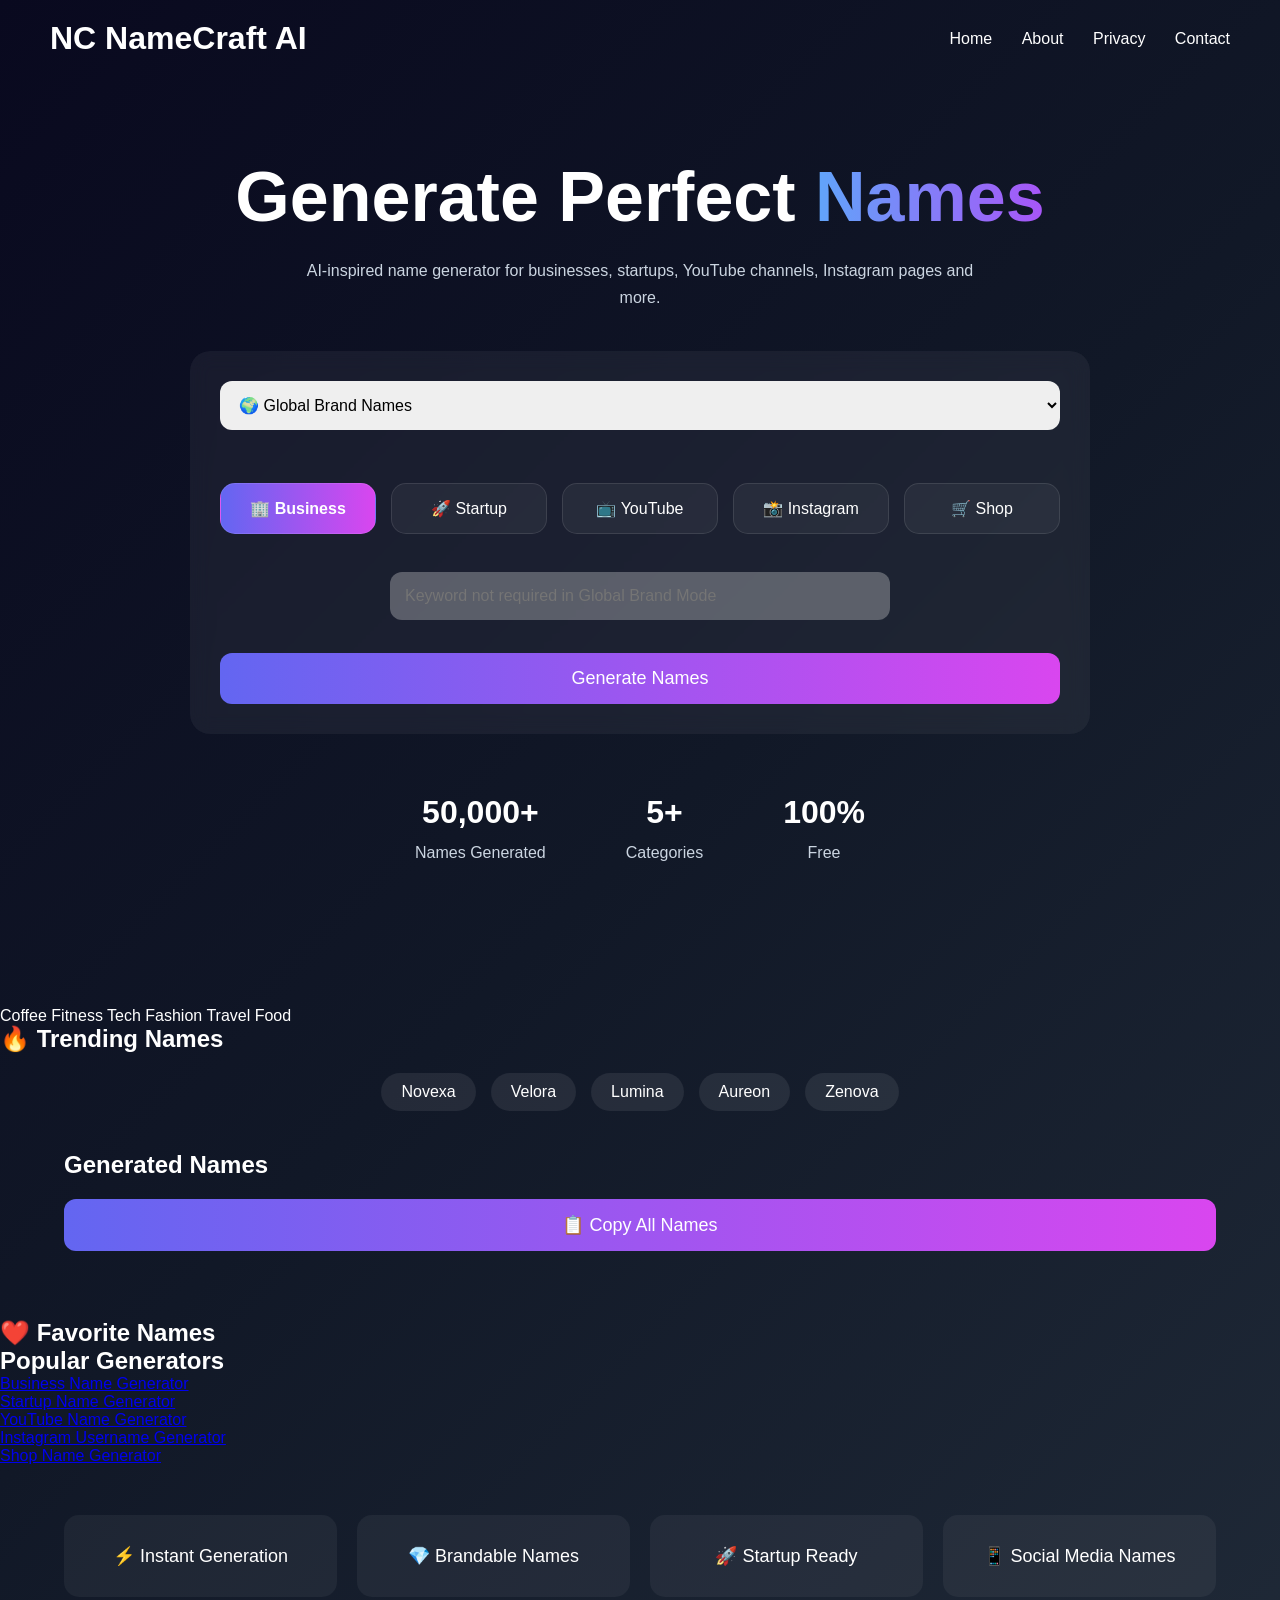
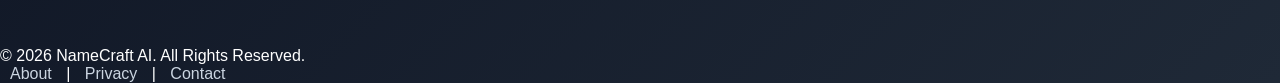
<file: index.html>
<!DOCTYPE html>
<html lang="en">

<head>
<meta charset="UTF-8">
<meta name="viewport" content="width=device-width, initial-scale=1.0">
<meta name="google-site-verification" content="78sPaWvS7OuBl8YLlcs16zp7XNU88V6QsdRBxDbYX8I" />
<title>
AI Business Name Generator | Startup, YouTube & Brand Names
</title>

<meta
name="description"
content="Generate unique business names, startup names, YouTube channel names and brand names instantly with NameCraft AI.">

<meta
name="keywords"
content="business name generator,startup name generator,brand name generator,youtube name generator">

<meta
name="robots"
content="index, follow">
<link rel="stylesheet" href="style.css">

<link rel="icon" href="favicon.ico">
</head>

<body>

<nav>

    <div class="logo">

    <span class="logo-icon">
    NC
    </span>

    <span>
    NameCraft AI
    </span>

    </div>

    <div class="menu">
        <a href="index.html">Home</a>
        <a href="pages/about.html">About</a>
        <a href="pages/privacy.html">Privacy</a>
        <a href="pages/contact.html">Contact</a>
    </div>

</nav>

<section class="hero">

    <h1>
        Generate Perfect <span>Names</span>
    </h1>

    <p>
        AI-inspired name generator for businesses,
        startups, YouTube channels, Instagram pages
        and more.
    </p>

    <div class="generator-box">

        <select id="mode">

            <option value="brand">
                🌍 Global Brand Names
            </option>

            <option value="keyword">
                🔑 Keyword Based Names
            </option>

        </select>

        <br><br>

        <div class="category-grid">

            <div class="category-card active"
                 data-category="Business">
                 🏢 Business
            </div>

            <div class="category-card"
                 data-category="Startup">
                 🚀 Startup
            </div>

            <div class="category-card"
                 data-category="YouTube">
                 📺 YouTube
            </div>

            <div class="category-card"
                 data-category="Instagram">
                 📸 Instagram
            </div>

            <div class="category-card"
                 data-category="Shop">
                 🛒 Shop
            </div>

        </div>

        <input
        type="hidden"
        id="category"
        value="Business">

        <br>

        <input
        type="text"
        id="keyword"
        placeholder="Enter keyword">

        <br><br>

        <button onclick="generateNames()">
            Generate Names
        </button>

    </div>
    <div class="stats">

        <div>
            <h2>50,000+</h2>
            <p>Names Generated</p>
        </div>

        <div>
            <h2>5+</h2>
            <p>Categories</p>
        </div>

        <div>
            <h2>100%</h2>
            <p>Free</p>
        </div>

    </div>


</section>

<div class="keyword-suggestions">

<span>Coffee</span>
<span>Fitness</span>
<span>Tech</span>
<span>Fashion</span>
<span>Travel</span>
<span>Food</span>

</div>

<section class="trending-section">

<h2>
🔥 Trending Names
</h2>

<div class="trending-list">

<span>Novexa</span>
<span>Velora</span>
<span>Lumina</span>
<span>Aureon</span>
<span>Zenova</span>

</div>

</section>

<section class="results-section">

    <h2>
        Generated Names
    </h2>

    <button onclick="copyAllNames()">

    📋 Copy All Names

    </button>

    <br><br>

    <div id="results"></div>

</section>

<section class="favorites-section">

    <h2>
        ❤️ Favorite Names
    </h2>

    <div id="favorites"></div>

</section>

<section class="seo-links">

<h2>Popular Generators</h2>

<ul>

<li>
<a href="pages/business-name-generator.html">
Business Name Generator
</a>
</li>

<li>
<a href="pages/startup-name-generator.html">
Startup Name Generator
</a>
</li>

<li>
<a href="pages/youtube-name-generator.html">
YouTube Name Generator
</a>
</li>

<li>
<a href="pages/instagram-name-generator.html">
Instagram Username Generator
</a>
</li>

<li>
<a href="pages/shop-name-generator.html">
Shop Name Generator
</a>
</li>

</ul>

</section>

<section class="features">

    <div class="feature-card">
        ⚡ Instant Generation
    </div>

    <div class="feature-card">
        💎 Brandable Names
    </div>

    <div class="feature-card">
        🚀 Startup Ready
    </div>

    <div class="feature-card">
        📱 Social Media Names
    </div>

</section>

<footer>

    <p>
        © 2026 NameCraft AI. All Rights Reserved.
    </p>

    <div>
        <a href="pages/about.html">About</a> |
        <a href="pages/privacy.html">Privacy</a> |
        <a href="pages/contact.html">Contact</a>
    </div>

</footer>

<script src="script.js"></script>

</body>
</html>
</file>
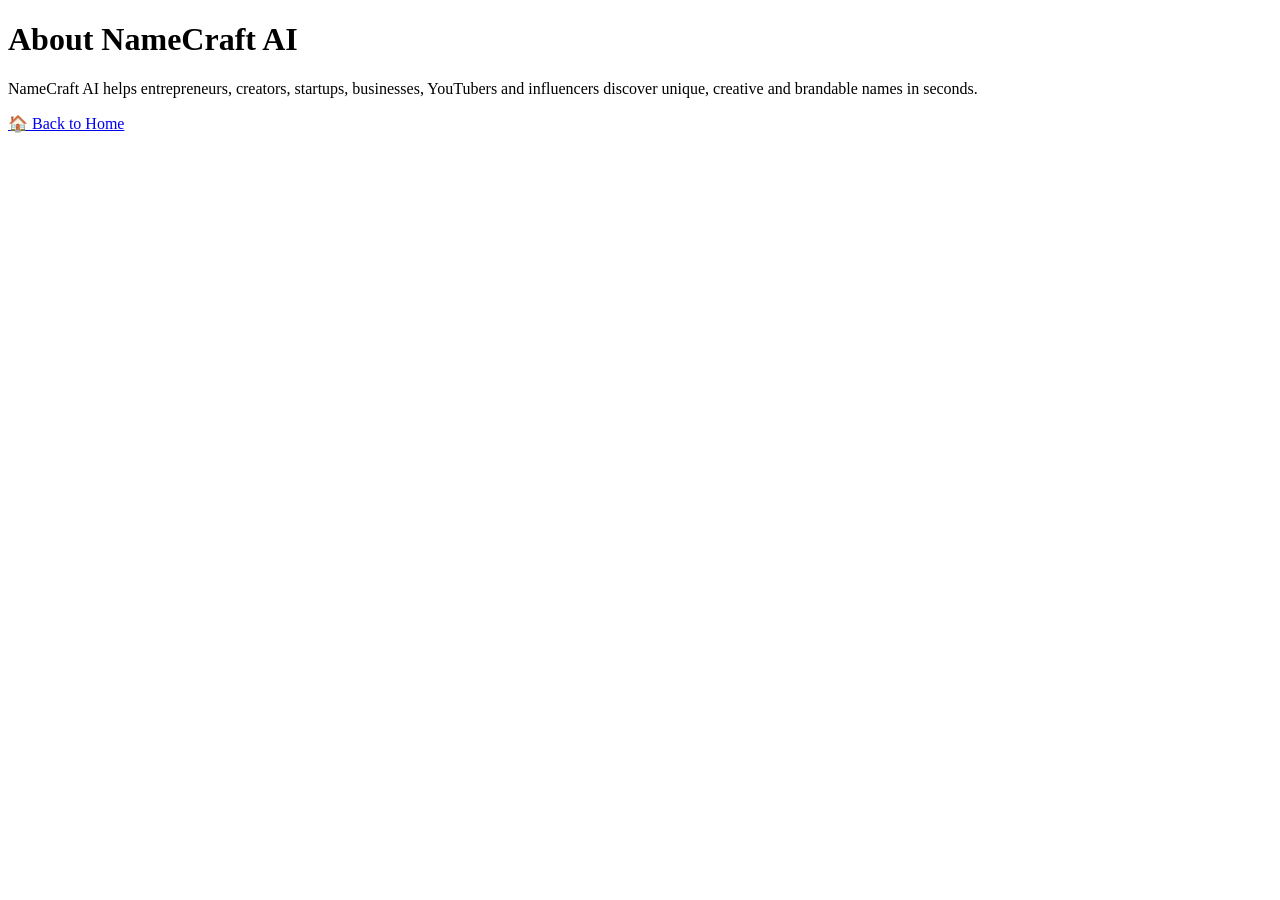
<file: pages/about.html>
<!DOCTYPE html>
<html>
<head>
<title>About - NameCraft AI</title>
</head>
<body>

<h1>About NameCraft AI</h1>

<p>
NameCraft AI helps entrepreneurs, creators, startups,
businesses, YouTubers and influencers discover unique,
creative and brandable names in seconds.
</p>

<a href="../index.html">🏠 Back to Home</a>

</body>
</html>
</file>
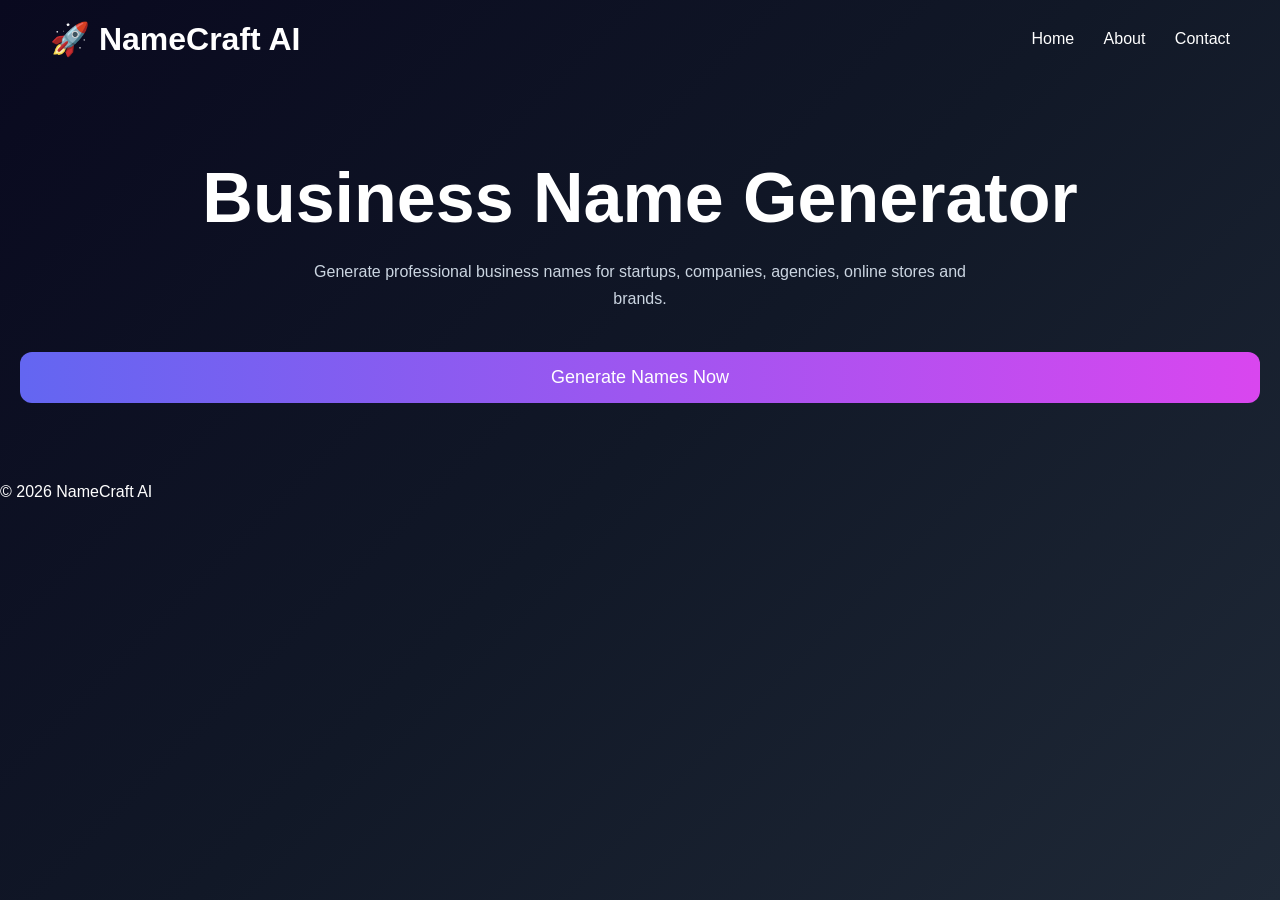
<file: pages/business-name-generator.html>
<!DOCTYPE html>
<html lang="en">

<head>

<meta charset="UTF-8">
<meta name="viewport" content="width=device-width, initial-scale=1.0">

<title>Business Name Generator | NameCraft AI</title>

<link rel="stylesheet" href="../style.css">

</head>

<body>

<nav>

<div class="logo">
🚀 NameCraft AI
</div>

<div class="menu">

<a href="../index.html">Home</a>
<a href="about.html">About</a>
<a href="contact.html">Contact</a>

</div>

</nav>

<section class="hero">

<h1>Business Name Generator</h1>

<p>
Generate professional business names for startups,
companies, agencies, online stores and brands.
</p>

<a href="../index.html">

<button>
Generate Names Now
</button>

</a>

</section>

<footer>

<p>
© 2026 NameCraft AI
</p>

</footer>

</body>

</html>
</file>
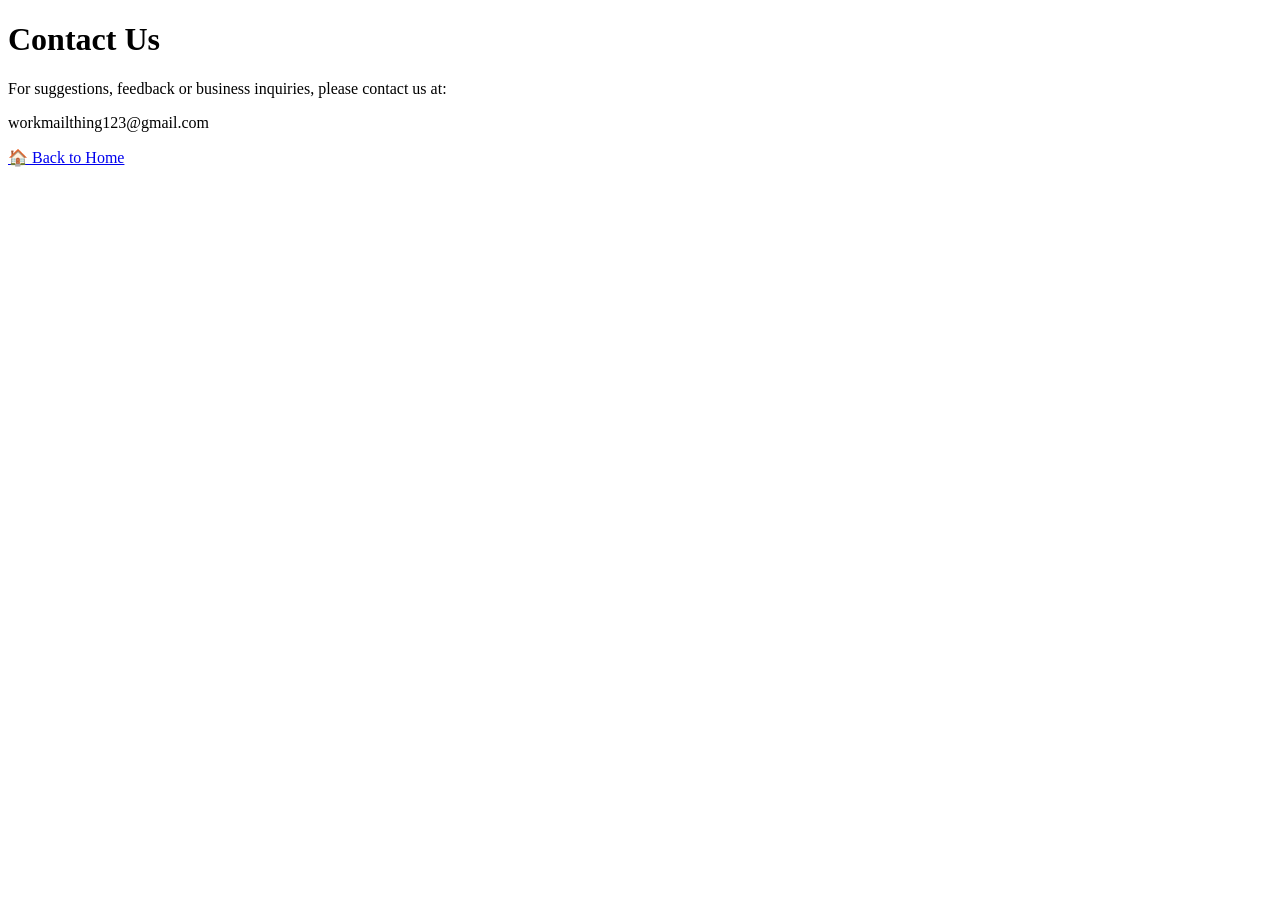
<file: pages/contact.html>
<!DOCTYPE html>
<html>
<head>
<title>Contact - NameCraft AI</title>
</head>
<body>

<h1>Contact Us</h1>

<p>
For suggestions, feedback or business inquiries,
please contact us at:
</p>

<p>
workmailthing123@gmail.com
</p>

<a href="../index.html">🏠 Back to Home</a>

</body>
</html>
</file>
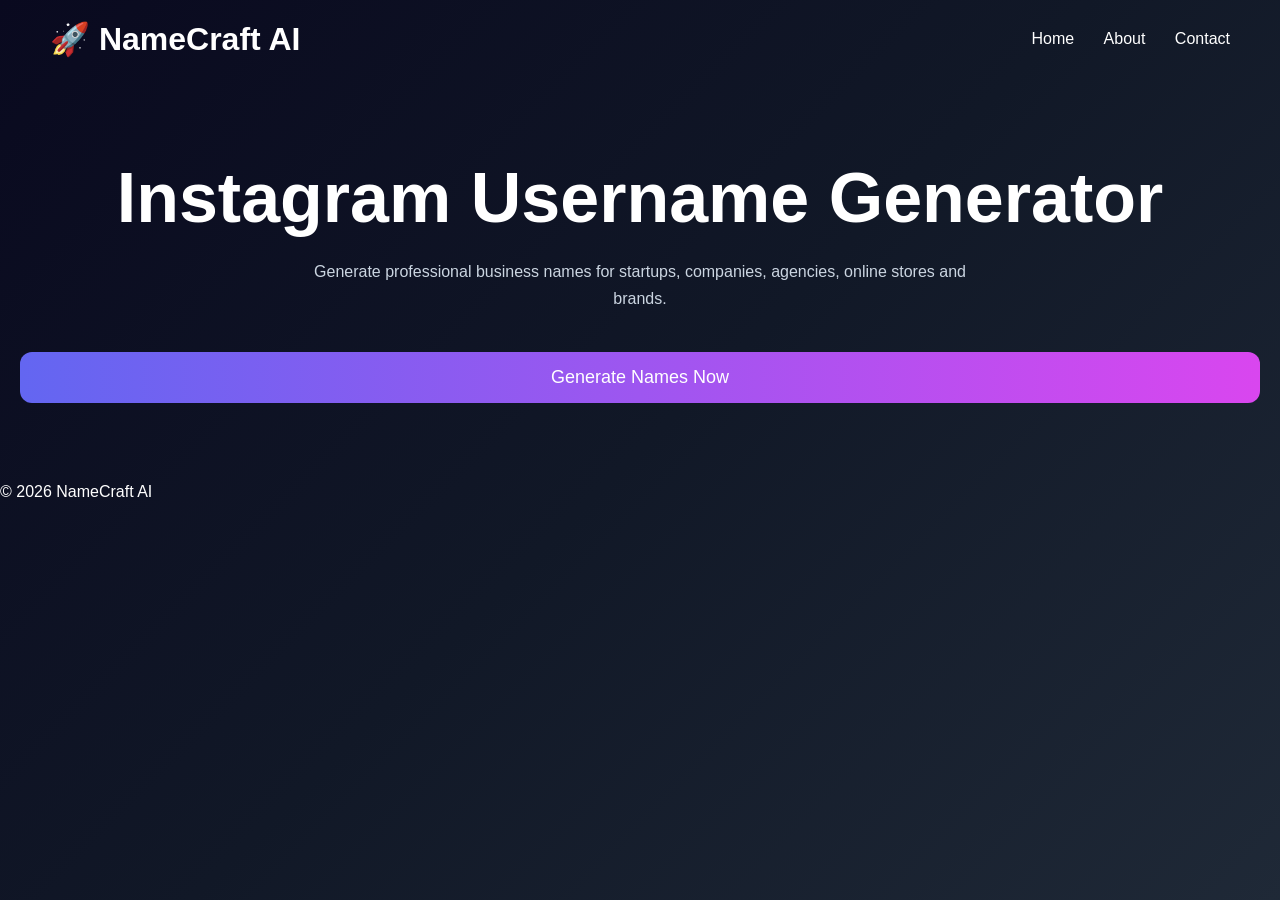
<file: pages/instagram-name-generator.html>
<!DOCTYPE html>
<html lang="en">

<head>

<meta charset="UTF-8">
<meta name="viewport" content="width=device-width, initial-scale=1.0">

<title>Business Name Generator | NameCraft AI</title>

<link rel="stylesheet" href="../style.css">

</head>

<body>

<nav>

<div class="logo">
🚀 NameCraft AI
</div>

<div class="menu">

<a href="../index.html">Home</a>
<a href="about.html">About</a>
<a href="contact.html">Contact</a>

</div>

</nav>

<section class="hero">

<h1>Instagram Username Generator</h1>

<p>
Generate professional business names for startups,
companies, agencies, online stores and brands.
</p>

<a href="../index.html">

<button>
Generate Names Now
</button>

</a>

</section>

<footer>

<p>
© 2026 NameCraft AI
</p>

</footer>

</body>

</html>
</file>
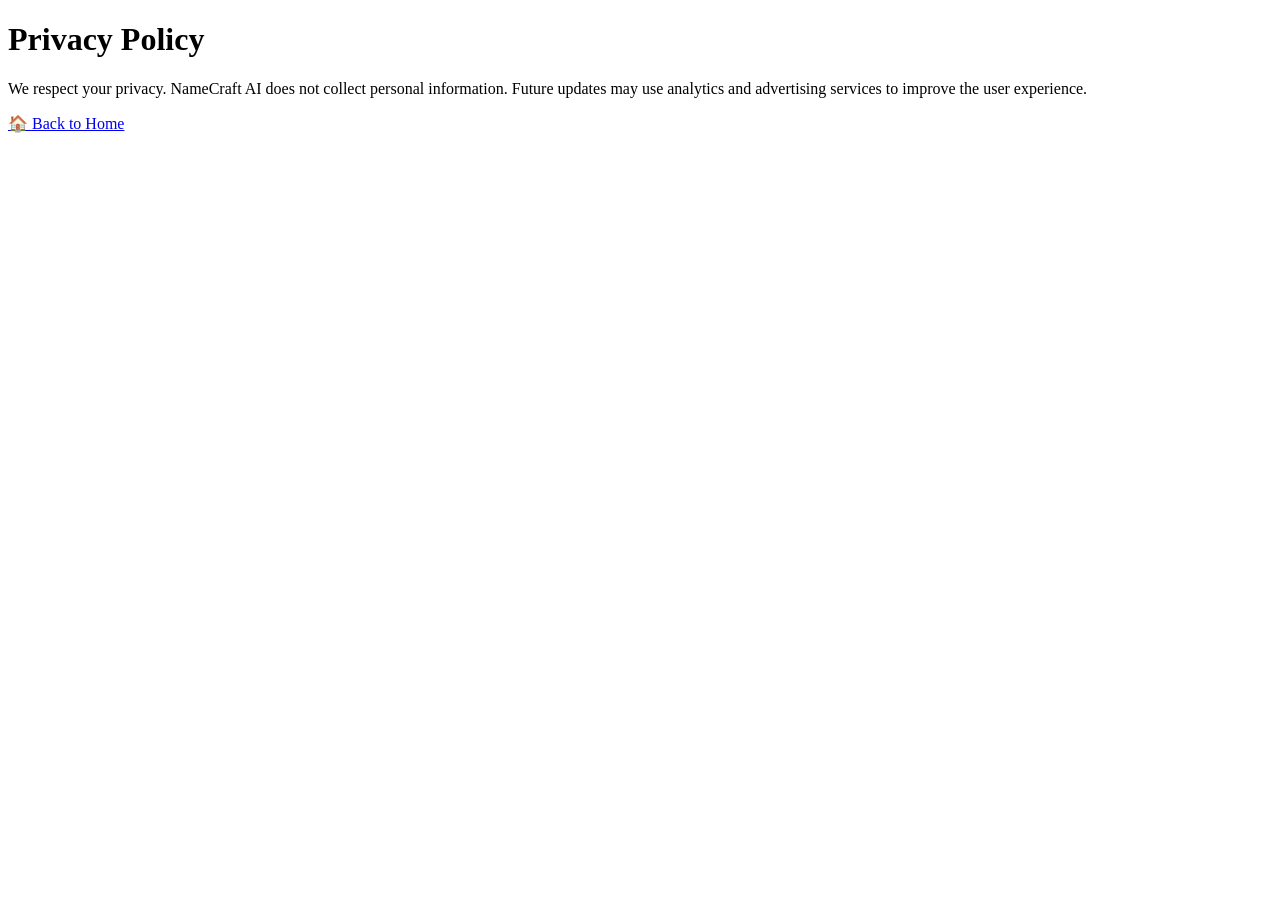
<file: pages/privacy.html>
<!DOCTYPE html>
<html>
<head>
<title>Privacy Policy - NameCraft AI</title>
</head>
<body>

<h1>Privacy Policy</h1>

<p>
We respect your privacy.
NameCraft AI does not collect personal information.
Future updates may use analytics and advertising services
to improve the user experience.
</p>

<a href="../index.html">🏠 Back to Home</a>

</body>
</html>
</file>
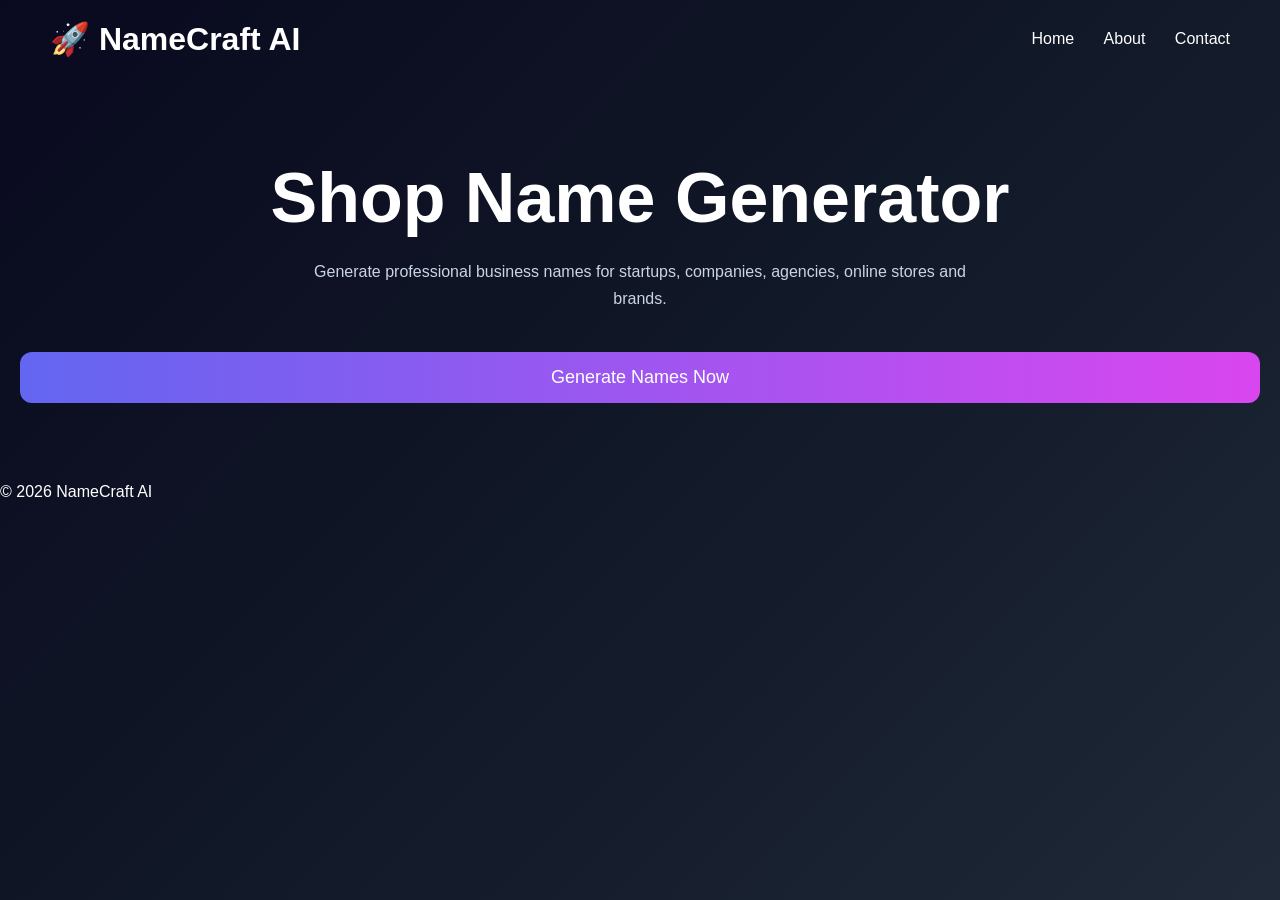
<file: pages/shop-name-generator.html>
<!DOCTYPE html>
<html lang="en">

<head>

<meta charset="UTF-8">
<meta name="viewport" content="width=device-width, initial-scale=1.0">

<title>Business Name Generator | NameCraft AI</title>

<link rel="stylesheet" href="../style.css">

</head>

<body>

<nav>

<div class="logo">
🚀 NameCraft AI
</div>

<div class="menu">

<a href="../index.html">Home</a>
<a href="about.html">About</a>
<a href="contact.html">Contact</a>

</div>

</nav>

<section class="hero">

<h1>Shop Name Generator</h1>

<p>
Generate professional business names for startups,
companies, agencies, online stores and brands.
</p>

<a href="../index.html">

<button>
Generate Names Now
</button>

</a>

</section>

<footer>

<p>
© 2026 NameCraft AI
</p>

</footer>

</body>

</html>
</file>
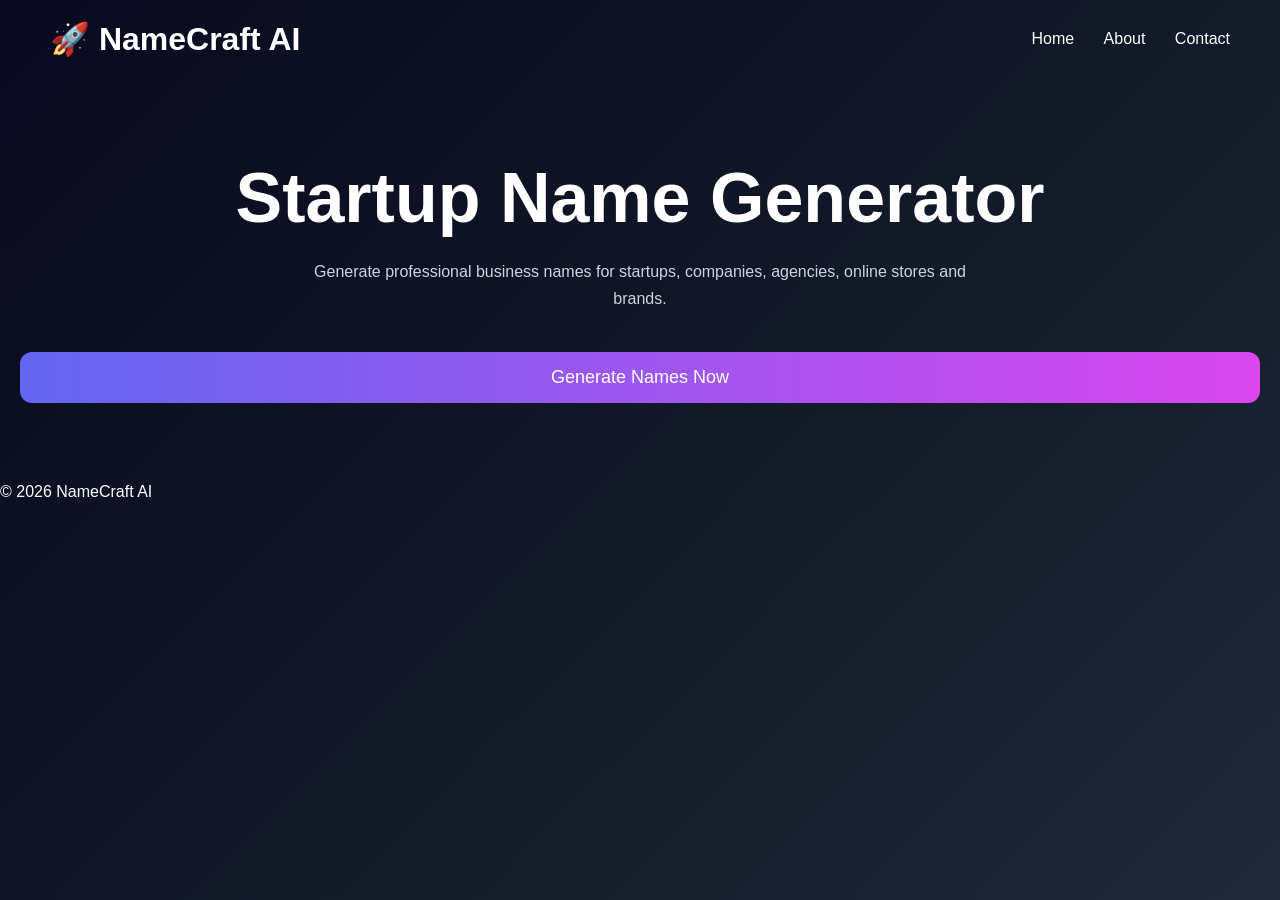
<file: pages/startup-name-generator.html>
<!DOCTYPE html>
<html lang="en">

<head>

<meta charset="UTF-8">
<meta name="viewport" content="width=device-width, initial-scale=1.0">

<title>Business Name Generator | NameCraft AI</title>

<link rel="stylesheet" href="../style.css">

</head>

<body>

<nav>

<div class="logo">
🚀 NameCraft AI
</div>

<div class="menu">

<a href="../index.html">Home</a>
<a href="about.html">About</a>
<a href="contact.html">Contact</a>

</div>

</nav>

<section class="hero">

<h1>Startup Name Generator</h1>

<p>
Generate professional business names for startups,
companies, agencies, online stores and brands.
</p>

<a href="../index.html">

<button>
Generate Names Now
</button>

</a>

</section>

<footer>

<p>
© 2026 NameCraft AI
</p>

</footer>

</body>

</html>
</file>
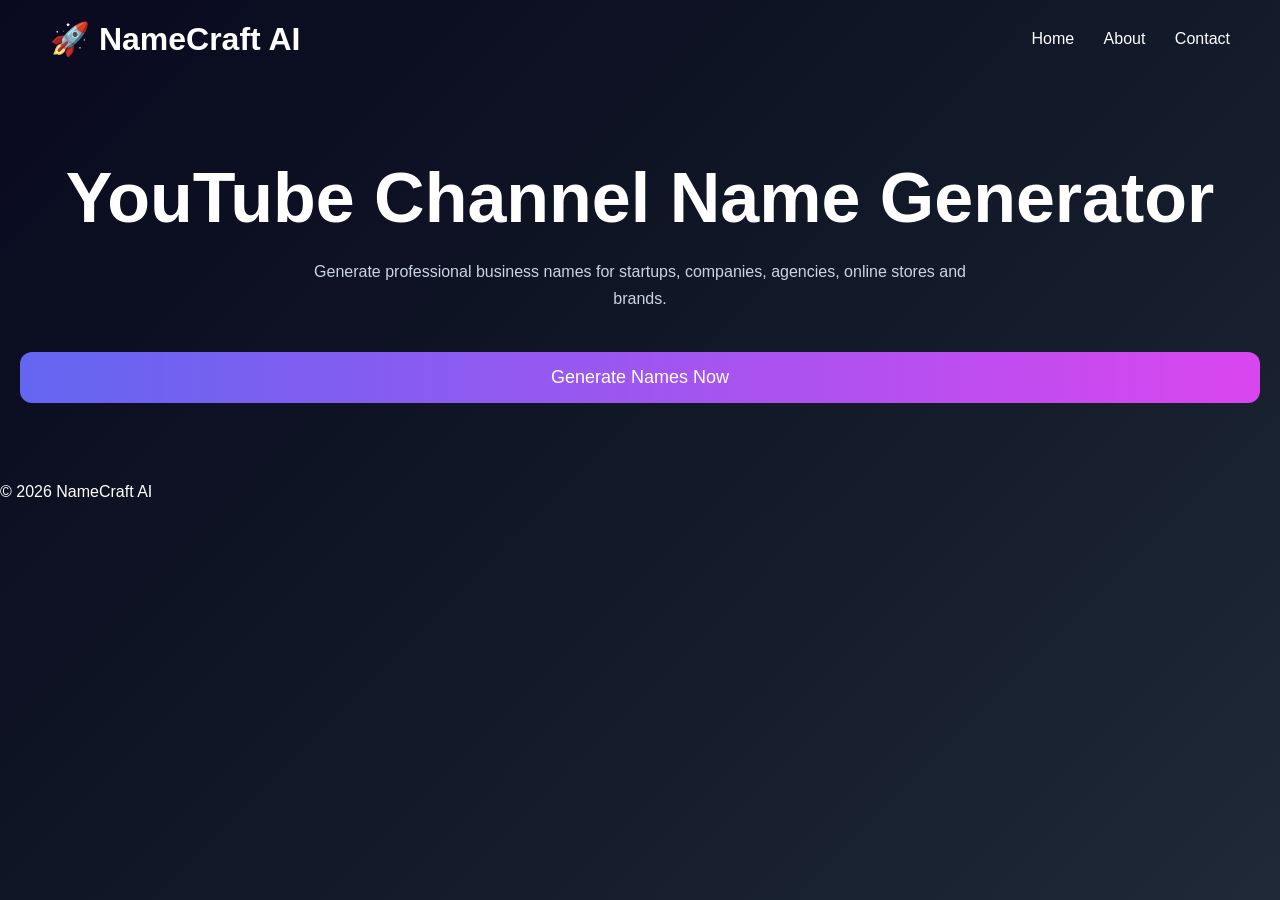
<file: pages/youtube-name-generator.html>
<!DOCTYPE html>
<html lang="en">

<head>

<meta charset="UTF-8">
<meta name="viewport" content="width=device-width, initial-scale=1.0">

<title>Business Name Generator | NameCraft AI</title>

<link rel="stylesheet" href="../style.css">

</head>

<body>

<nav>

<div class="logo">
🚀 NameCraft AI
</div>

<div class="menu">

<a href="../index.html">Home</a>
<a href="about.html">About</a>
<a href="contact.html">Contact</a>

</div>

</nav>

<section class="hero">

<h1>YouTube Channel Name Generator</h1>

<p>
Generate professional business names for startups,
companies, agencies, online stores and brands.
</p>

<a href="../index.html">

<button>
Generate Names Now
</button>

</a>

</section>

<footer>

<p>
© 2026 NameCraft AI
</p>

</footer>

</body>

</html>
</file>
<file: style.css>
*{
    margin:0;
    padding:0;
    box-sizing:border-box;
}

body{

    font-family:Arial,sans-serif;

    background:
    linear-gradient(
    135deg,
    #09091f,
    #111827,
    #1f2937);

    min-height:100vh;

    color:white;
}

nav{

    display:flex;

    justify-content:space-between;

    align-items:center;

    padding:20px 50px;
}

.logo{

    font-size:32px;

    font-weight:bold;
}

.menu a{

    color:white;

    text-decoration:none;

    margin-left:25px;
}

.hero{

    text-align:center;

    padding:80px 20px;
}

.hero h1{

    font-size:70px;

    margin-bottom:20px;
}

.hero span{

    background:
    linear-gradient(
    90deg,
    #60a5fa,
    #a855f7);

    -webkit-background-clip:text;

    -webkit-text-fill-color:transparent;
}

.hero p{

    color:#cbd5e1;

    max-width:700px;

    margin:auto;

    margin-bottom:40px;

    line-height:1.7;
}

.generator-box{

    width:90%;

    max-width:900px;

    margin:auto;

    background:
    rgba(255,255,255,0.05);

    padding:30px;

    border-radius:20px;

    backdrop-filter:blur(10px);
}

select,
input{

    width:100%;

    padding:15px;

    border:none;

    border-radius:12px;

    margin-bottom:15px;

    font-size:16px;
}

button{

    width:100%;

    padding:15px;

    border:none;

    border-radius:12px;

    background:
    linear-gradient(
    90deg,
    #6366f1,
    #d946ef);

    color:white;

    font-size:18px;

    cursor:pointer;
}

.results-section{

    width:90%;

    max-width:1200px;

    margin:40px auto;
}

.results-section h2{

    margin-bottom:20px;
}

#results{

    display:grid;

    grid-template-columns:
    repeat(auto-fit,minmax(250px,1fr));

    gap:15px;
}

.name-card{

    background:
    rgba(255,255,255,0.05);

    padding:18px;

    border-radius:15px;

    display:flex;

    justify-content:space-between;

    align-items:center;
}

.copy-btn{

    background:#6366f1;

    width:auto;

    padding:8px 15px;

    font-size:14px;
}
.features{

display:grid;

grid-template-columns:
repeat(auto-fit,minmax(200px,1fr));

gap:20px;

width:90%;

max-width:1200px;

margin:50px auto;
}

.feature-card{

background:rgba(255,255,255,.05);

padding:30px;

border-radius:15px;

text-align:center;

font-size:18px;
}

footer a{

    color:#cbd5e1;

    text-decoration:none;

    margin:0 10px;
}

footer a:hover{

    color:white;
}

.category-grid{

    display:grid;

    grid-template-columns:
    repeat(auto-fit,minmax(140px,1fr));

    gap:15px;

    margin-bottom:25px;
}

.category-card{

    background:
    rgba(255,255,255,0.05);

    padding:15px;

    border-radius:15px;

    text-align:center;

    cursor:pointer;

    transition:0.3s;

    border:1px solid rgba(255,255,255,0.1);
}

.category-card:hover{

    transform:translateY(-5px);

    background:
    rgba(255,255,255,0.1);
}

.category-card.active{

    background:
    linear-gradient(
    90deg,
    #6366f1,
    #d946ef);

    color:white;

    font-weight:bold;
}

.category-grid{
    display:grid;
    grid-template-columns:repeat(auto-fit,minmax(140px,1fr));
    gap:15px;
    margin:20px 0;
}

.category-card{
    padding:15px;
    border-radius:15px;
    text-align:center;
    cursor:pointer;
    border:1px solid rgba(255,255,255,0.1);
    transition:0.3s;
}

.category-card:hover{
    transform:translateY(-5px);
}

.category-card.active{
    background:linear-gradient(90deg,#6366f1,#d946ef);
    color:white;
}

#keyword{
    width:100%;
    max-width:500px;
    padding:15px;
    border-radius:12px;
    border:none;
}

button{
    padding:15px 30px;
    border:none;
    border-radius:12px;
    cursor:pointer;
}

.action-buttons{

    display:flex;

    gap:10px;
}

.fav-btn{

    background:none;

    border:none;

    font-size:20px;

    cursor:pointer;
}

.favorites-section{

    margin-top:50px;
}

.name-card{

    display:flex;

    justify-content:space-between;

    align-items:center;

    margin:15px 0;

    padding:20px;

    border-radius:20px;

    background:rgba(255,255,255,0.05);

    backdrop-filter:blur(10px);

    border:1px solid rgba(255,255,255,0.1);

    transition:0.3s;
}

.name-card:hover{

    transform:translateY(-4px);

    border-color:#6366f1;
}

.name-info h3{

    margin:0;

    font-size:22px;
}

.name-info small{

    opacity:0.7;
}

.trending-list{

display:flex;

justify-content:center;

gap:15px;

flex-wrap:wrap;

margin:20px 0;
}

.trending-list span{

padding:10px 20px;

border-radius:20px;

background:rgba(255,255,255,0.08);
}

.stats{

    display:flex;

    justify-content:center;

    gap:40px;

    flex-wrap:wrap;

    margin-top:40px;
}

.stats div{

    text-align:center;

    padding:20px;
}

.stats h2{

    font-size:32px;

    margin-bottom:8px;
}
</file>
